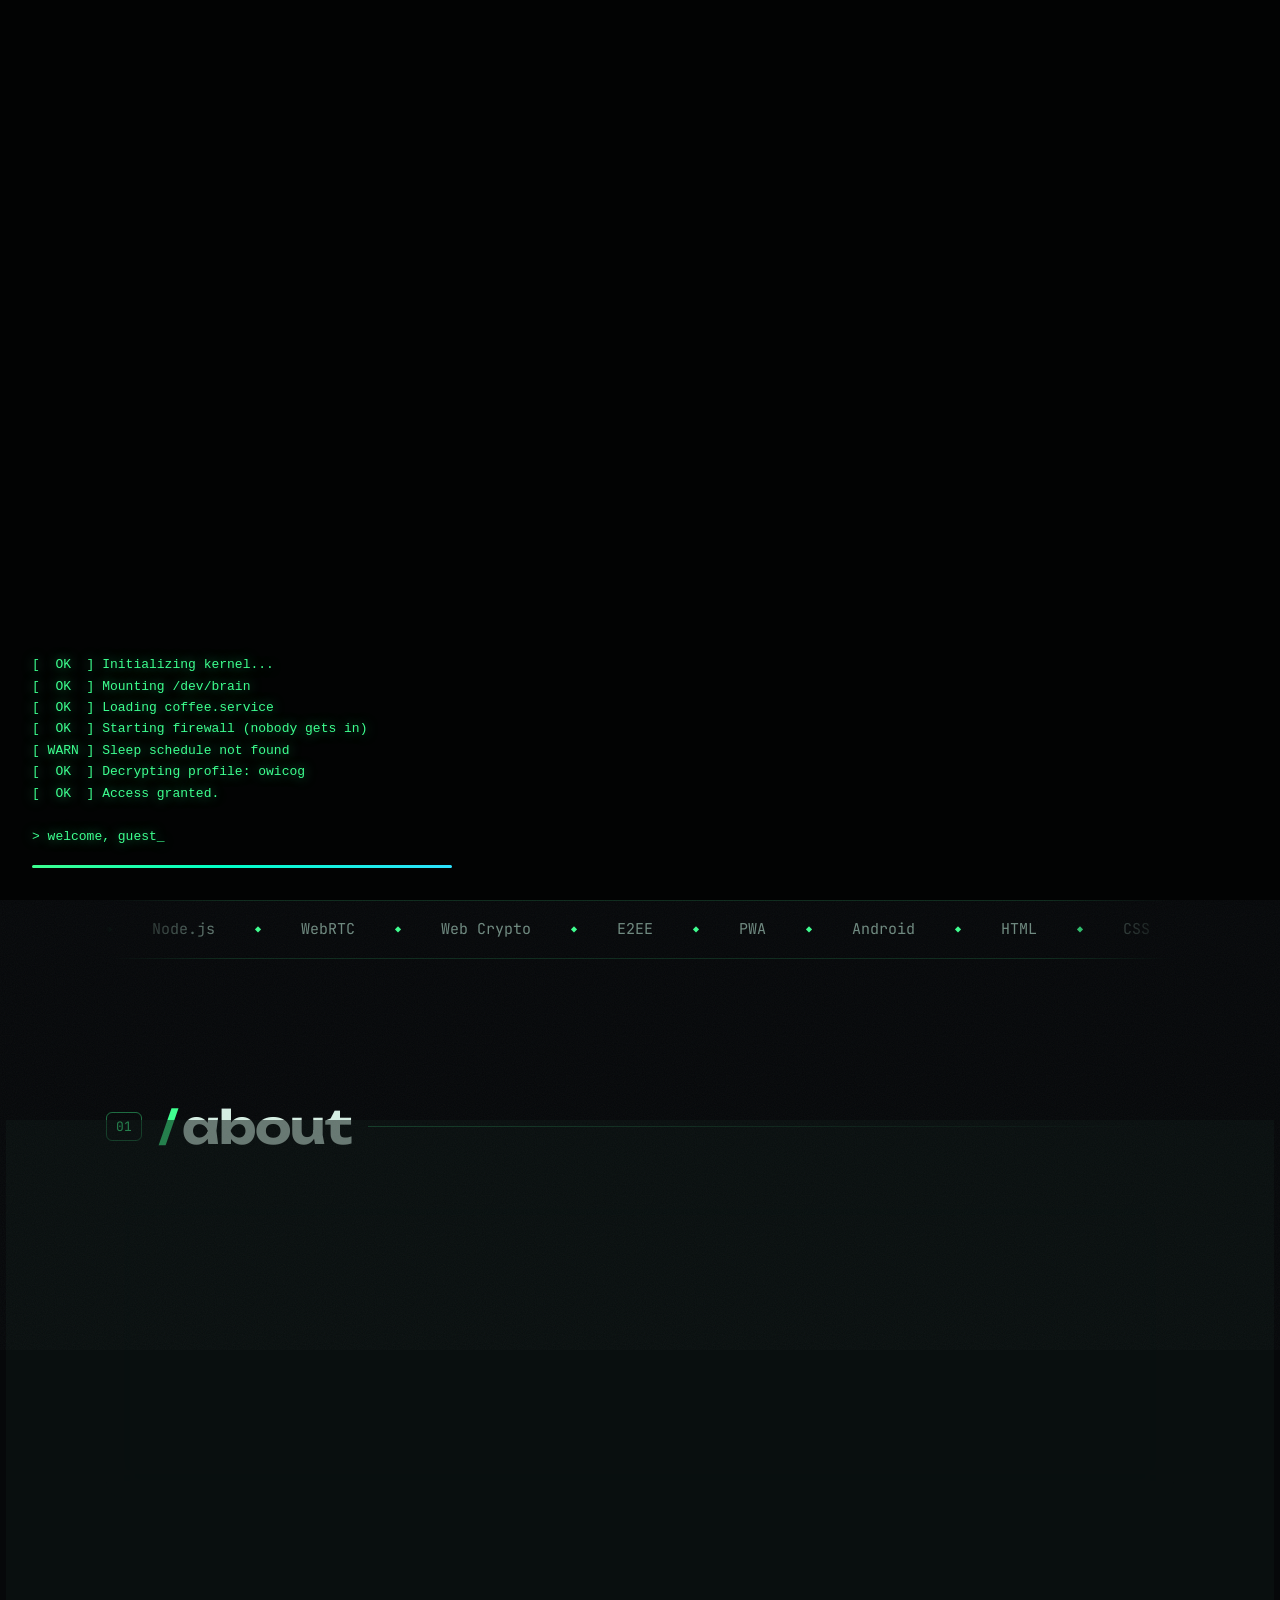
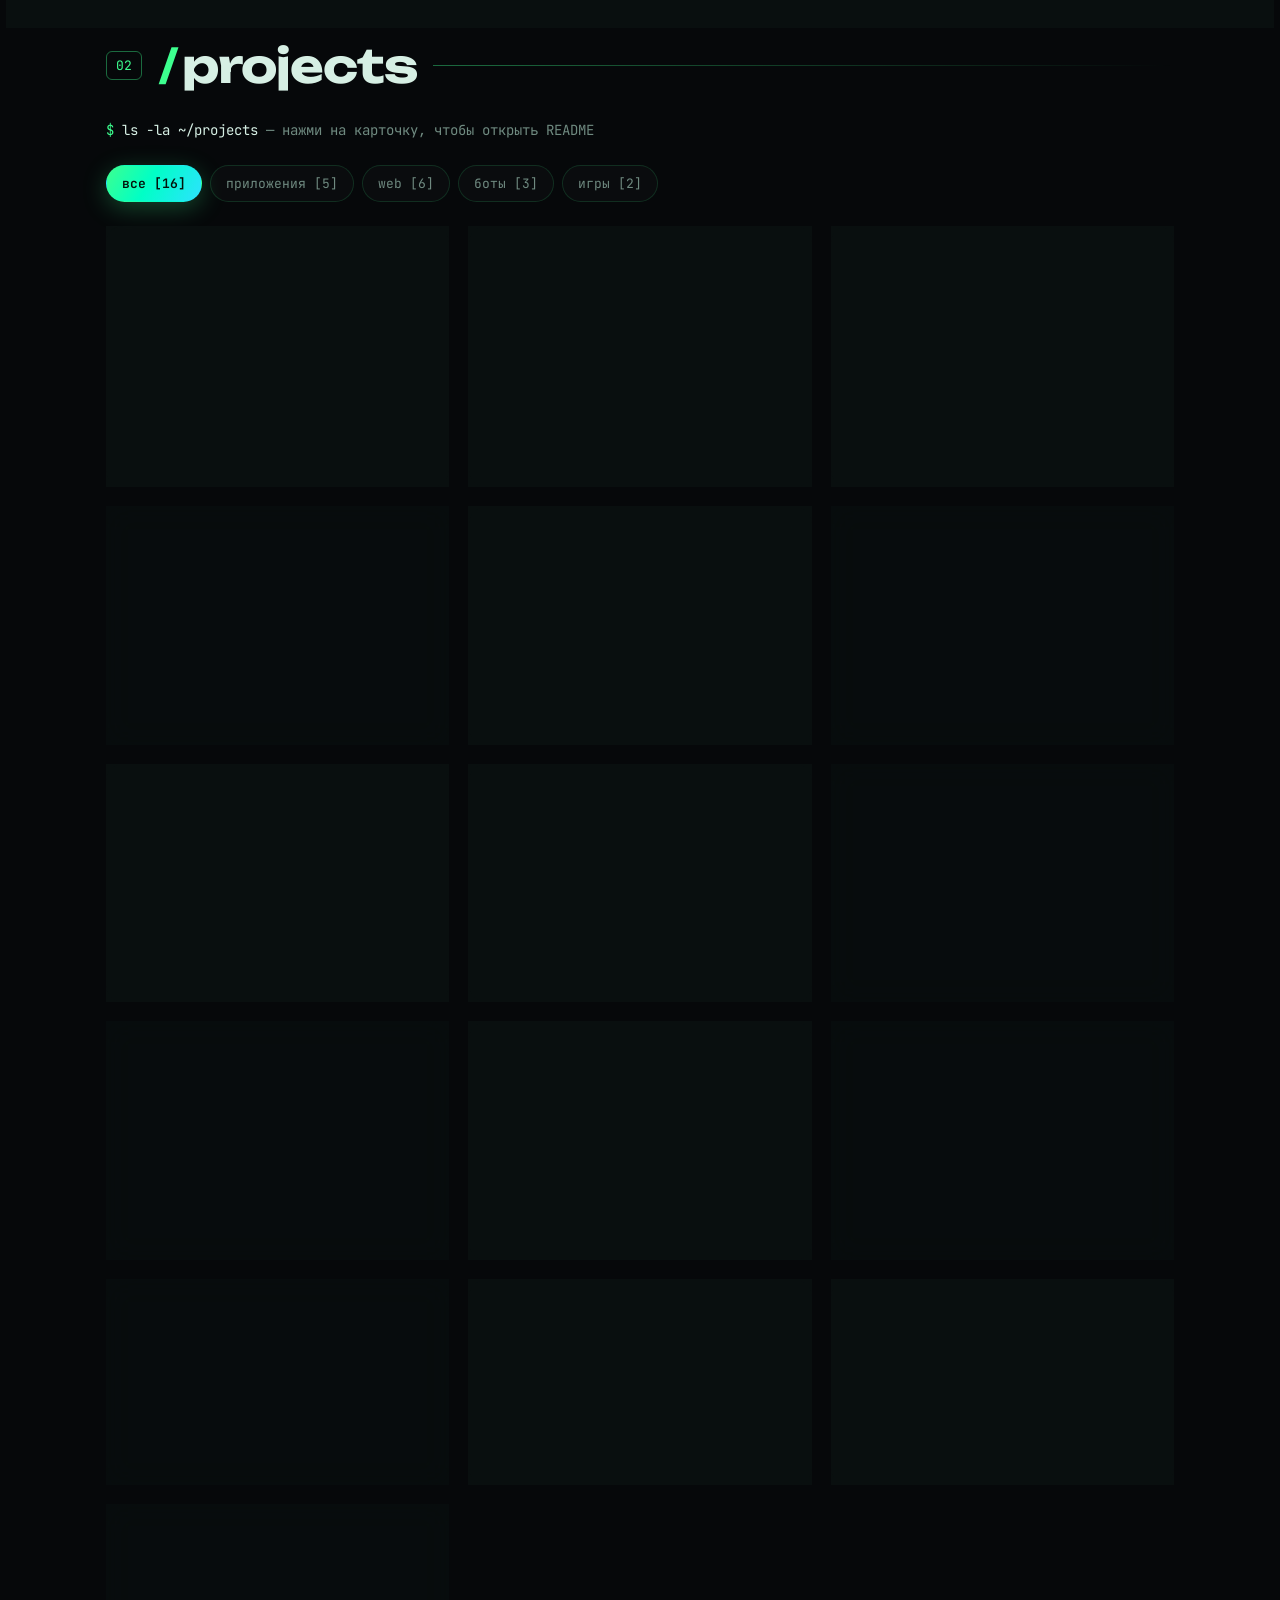
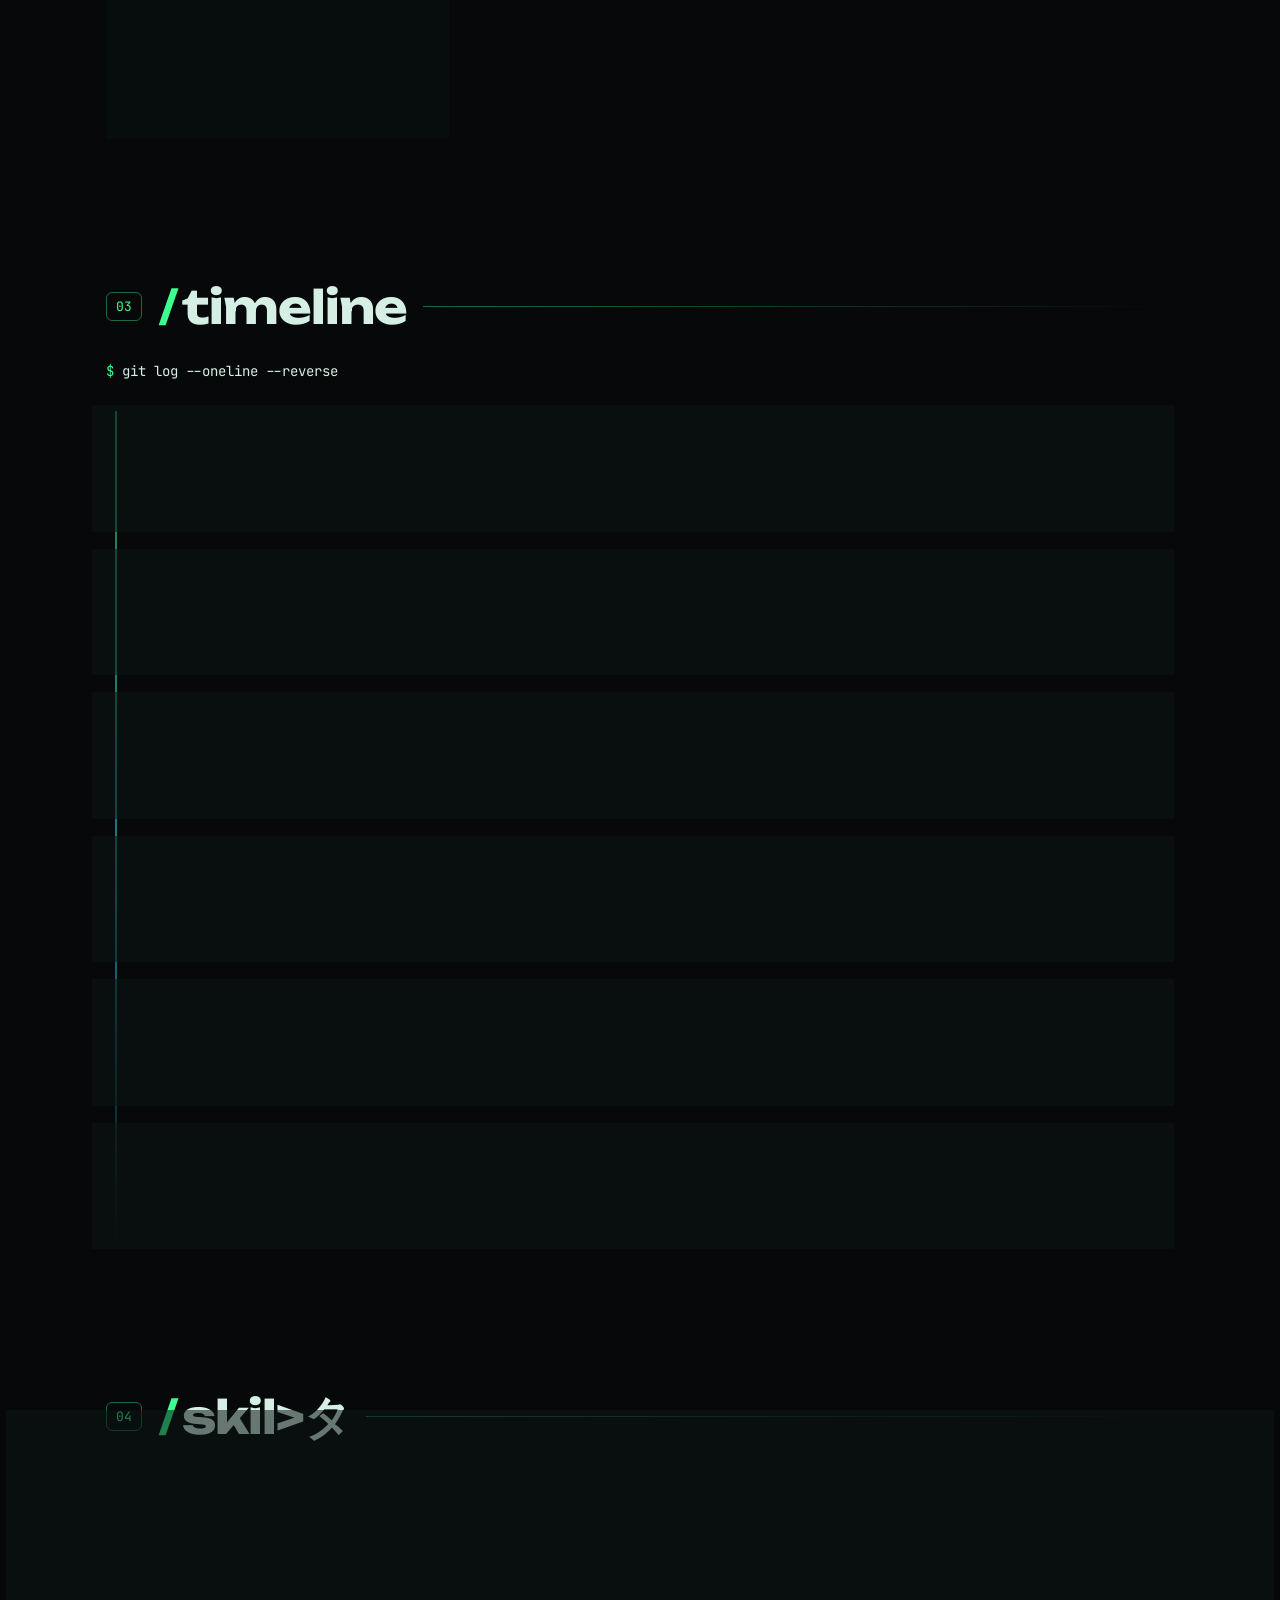
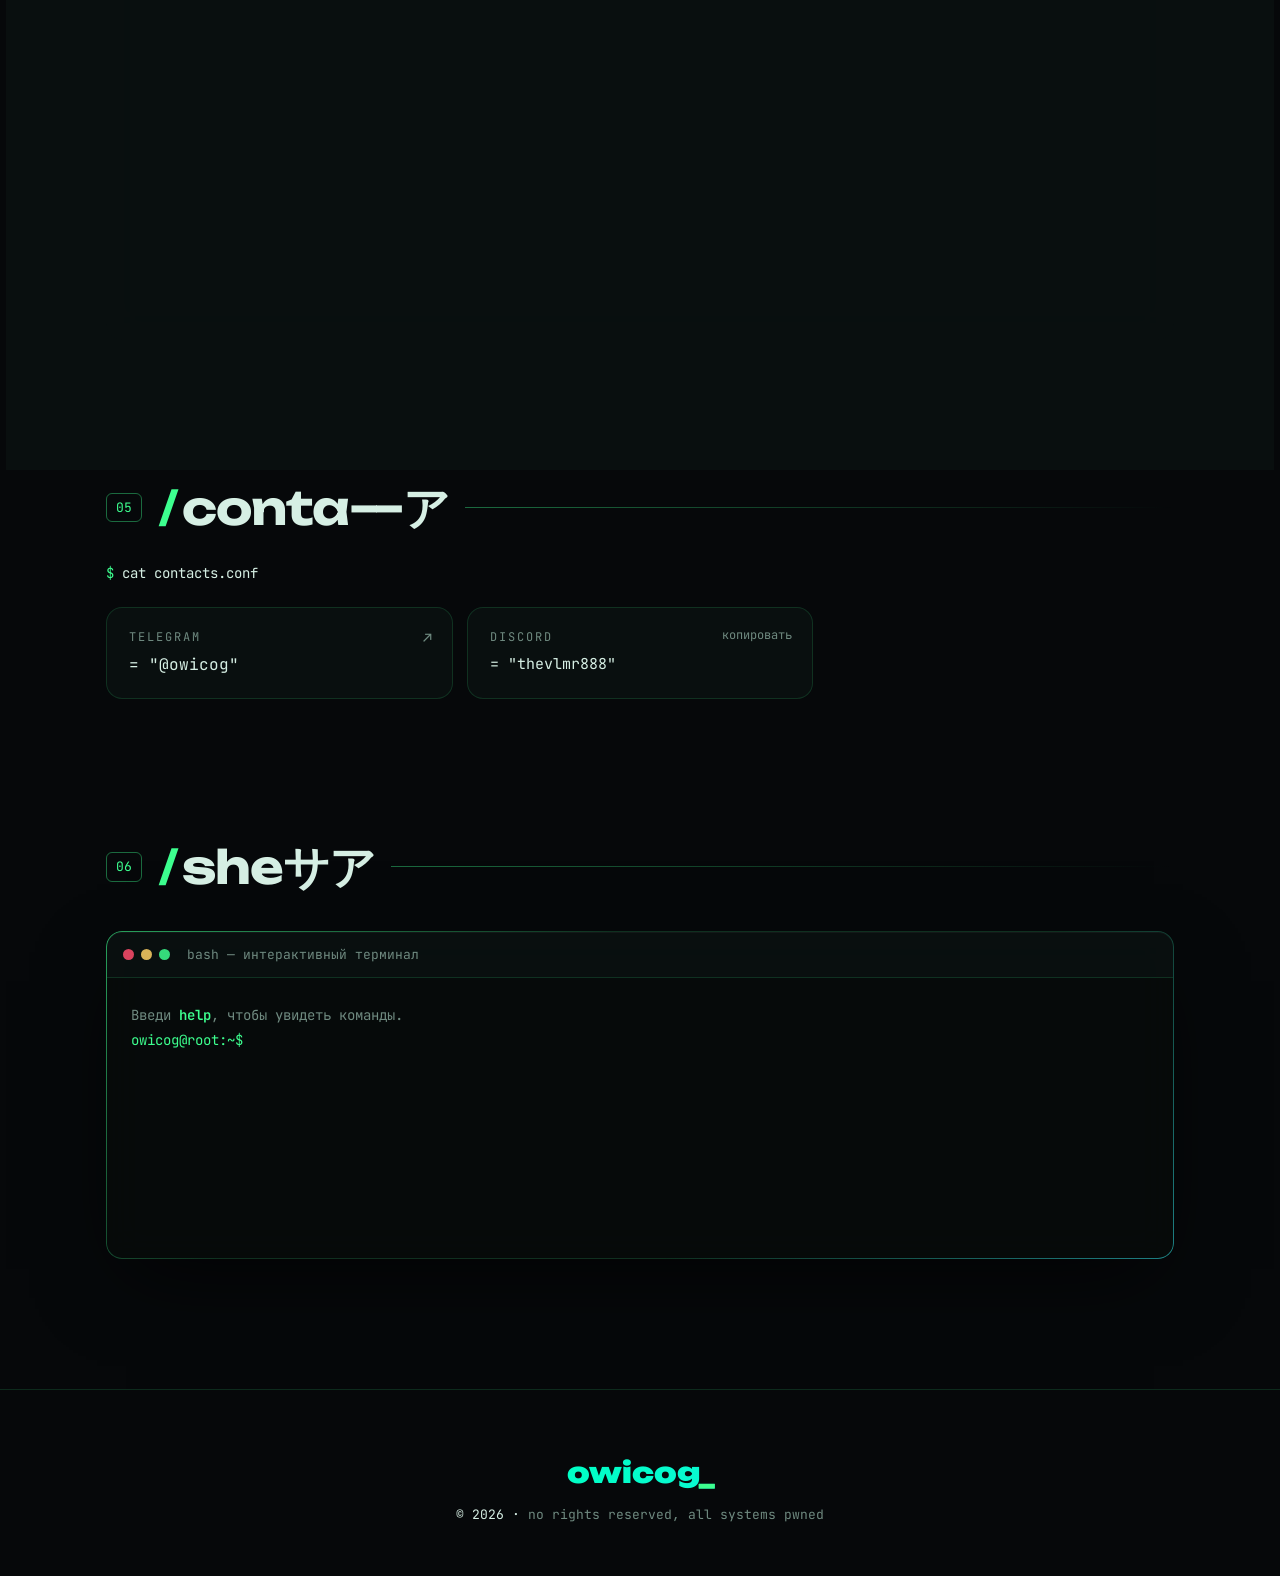
<file: index.html>
<!doctype html>
<html lang="ru">
<head>
  <meta charset="utf-8">
  <meta name="viewport" content="width=device-width, initial-scale=1">
  <!--og-->
  <title>owicog</title>
  <meta name="description" content="owicog — fullstack-разработчик: Telegram-боты, веб-сервисы, приложения и игры.">
  <meta property="og:type" content="website">
  <meta property="og:site_name" content="owicog">
  <meta property="og:title" content="owicog — dev">
  <meta property="og:description" content="owicog — fullstack-разработчик: Telegram-боты, веб-сервисы, приложения и игры.">
  <meta name="twitter:card" content="summary_large_image">
  <meta name="twitter:title" content="owicog — dev">
  <meta name="twitter:description" content="owicog — fullstack-разработчик: Telegram-боты, веб-сервисы, приложения и игры.">
  <meta property="og:url" content="https://calihandlyyt.github.io/">
  <meta property="og:image" content="https://calihandlyyt.github.io/og.png?v=1795070591708">
  <meta property="og:image:width" content="1200">
  <meta property="og:image:height" content="630">
  <meta name="twitter:image" content="https://calihandlyyt.github.io/og.png?v=1795070591708">
  <!--/og-->
  <meta name="theme-color" content="#06080a">
  <link rel="preconnect" href="https://fonts.googleapis.com">
  <link rel="preconnect" href="https://fonts.gstatic.com" crossorigin>
  <link href="https://fonts.googleapis.com/css2?family=JetBrains+Mono:wght@300;400;600;800&family=Unbounded:wght@500;700;900&display=swap" rel="stylesheet">
  <link rel="stylesheet" href="style.css">
</head>
<body>
  <canvas id="matrix"></canvas>
  <div class="bg-grid" aria-hidden="true"></div>
  <div class="bg-orbs" aria-hidden="true"><i></i><i></i><i></i></div>
  <div class="spotlight" aria-hidden="true"></div>
  <div class="noise" aria-hidden="true"></div>
  <div class="scanlines" aria-hidden="true"></div>
  <div id="progress" aria-hidden="true"></div>

  <!-- Экран загрузки -->
  <div id="boot">
    <pre id="boot-log"></pre>
    <div class="boot-bar"><span></span></div>
  </div>

  <header class="topbar">
    <a href="#top" class="logo"><span class="logo-mark">&gt;_</span> owicog<span class="blink">_</span></a>
    <nav>
      <a href="#about">about</a>
      <a href="#projects">projects</a>
      <a href="#timeline">timeline</a>
      <a href="#skills">skills</a>
      <a href="#contact">contact</a>
      <a href="#terminal" class="nav-cta">shell</a>
    </nav>
  </header>

  <main id="top">
    <!-- HERO -->
    <section class="hero">
      <div class="hero-left">
        <div class="pill" id="now-pill"><span class="dot"></span> <span id="now-text">online · открыт к проектам</span> <small id="now-ago"></small></div>
        <pre class="ascii" aria-hidden="true">
  ___  __      __ ___  ___  ___   ___
 / _ \ \ \    / /|_ _|/ __|/ _ \ / __|
| (_) | \ \/\/ /  | || (__| (_) | (_ |
 \___/   \_/\_/  |___|\___|\___/ \___|</pre>
        <h1 class="glitch" data-text="owicog"><span id="hero-name">owicog</span></h1>
        <p class="typed"><span class="c">~$</span> <span id="typed"></span><span class="cursor">█</span></p>
        <div class="hero-links">
          <a class="btn magnetic" href="#projects"><span>смотреть проекты</span> <b>→</b></a>
          <a class="btn ghost magnetic" href="#contact"><span>связаться</span></a>
        </div>
        <div class="stats">
          <div><b data-count="projects">0</b><span>проектов</span></div>
          <div><b data-count="tech">0</b><span>технологий</span></div>
          <div><b data-count="bots">0</b><span>ботов</span></div>
        </div>
      </div>

      <div class="hero-right">
        <div class="window glass float">
          <div class="window-bar"><i></i><i></i><i></i><span>~/profile.json</span></div>
          <pre class="window-body code" id="profile-code"></pre>
        </div>
      </div>

      <a href="#about" class="scroll-hint" aria-label="Листать вниз"><span></span></a>
    </section>

    <!-- MARQUEE -->
    <div class="marquee" aria-hidden="true"><div class="marquee-track" id="marquee"></div></div>

    <!-- ABOUT -->
    <section id="about">
      <div class="sec-head"><span class="num">01</span><h2 data-scramble>about</h2><span class="line"></span></div>
      <div class="window glass">
        <div class="window-bar"><i></i><i></i><i></i><span>~/about.txt</span></div>
        <div class="window-body">
          <p><span class="c">$</span> whoami</p>
          <p class="out">owicog</p>
          <p><span class="c">$</span> cat about.txt</p>
          <p class="out" id="about-text"></p>
          <ul class="facts">
            <li><span class="k">age</span> <span id="age">??</span></li>
            <li><span class="k">location</span> <span id="loc"></span></li>
            <li><span class="k">projects</span> <span id="pcount"></span></li>
            <li><span class="k">status</span> <span class="ok">● online</span></li>
            <li><span class="k">uptime</span> <span id="uptime">0s</span></li>
          </ul>
        </div>
      </div>
    </section>

    <!-- PROJECTS -->
    <section id="projects">
      <div class="sec-head"><span class="num">02</span><h2 data-scramble>projects</h2><span class="line"></span></div>
      <p class="sec-sub"><span class="c">$</span> ls -la ~/projects <span class="dim">— нажми на карточку, чтобы открыть README</span></p>
      <div id="filters" class="filters"></div>
      <div id="project-list" class="grid"></div>
    </section>

    <!-- TIMELINE -->
    <section id="timeline">
      <div class="sec-head"><span class="num">03</span><h2 data-scramble>timeline</h2><span class="line"></span></div>
      <p class="sec-sub"><span class="c">$</span> git log --oneline --reverse</p>
      <ol id="timeline-list" class="timeline"></ol>
    </section>

    <!-- SKILLS -->
    <section id="skills">
      <div class="sec-head"><span class="num">04</span><h2 data-scramble>skills</h2><span class="line"></span></div>
      <div class="window glass">
        <div class="window-bar"><i></i><i></i><i></i><span>~/skills --stats</span></div>
        <div class="window-body" id="skill-list"></div>
      </div>
    </section>

    <!-- CONTACT -->
    <section id="contact">
      <div class="sec-head"><span class="num">05</span><h2 data-scramble>contact</h2><span class="line"></span></div>
      <p class="sec-sub"><span class="c">$</span> cat contacts.conf</p>
      <div id="contact-list" class="contacts"></div>
    </section>

    <!-- TERMINAL -->
    <section id="terminal">
      <div class="sec-head"><span class="num">06</span><h2 data-scramble>shell</h2><span class="line"></span></div>
      <div class="window glass">
        <div class="window-bar"><i></i><i></i><i></i><span>bash — интерактивный терминал</span></div>
        <div class="window-body term" id="term">
          <div id="term-out"><p class="dim">Введи <b>help</b>, чтобы увидеть команды.</p></div>
          <form id="term-form" autocomplete="off">
            <label for="term-in" class="c">owicog@root:~$</label>
            <input id="term-in" spellcheck="false" autocapitalize="off">
          </form>
        </div>
      </div>
    </section>
  </main>

  <footer>
    <p class="foot-logo">owicog<span class="blink">_</span></p>
    <p>© <span id="year"></span> · <span class="dim">no rights reserved, all systems pwned</span></p>
  </footer>

  <!-- Модалка проекта -->
  <dialog id="modal">
    <div class="window-bar"><i></i><i></i><i></i><span id="modal-title"></span>
      <button id="modal-close" aria-label="Закрыть">✕</button></div>
    <div class="window-body" id="modal-body"></div>
  </dialog>

  <script src="data.js"></script>
  <script src="projects.js"></script>
  <script src="script.js"></script>
  <script src="effects.js"></script>
</body>
</html>
</file>
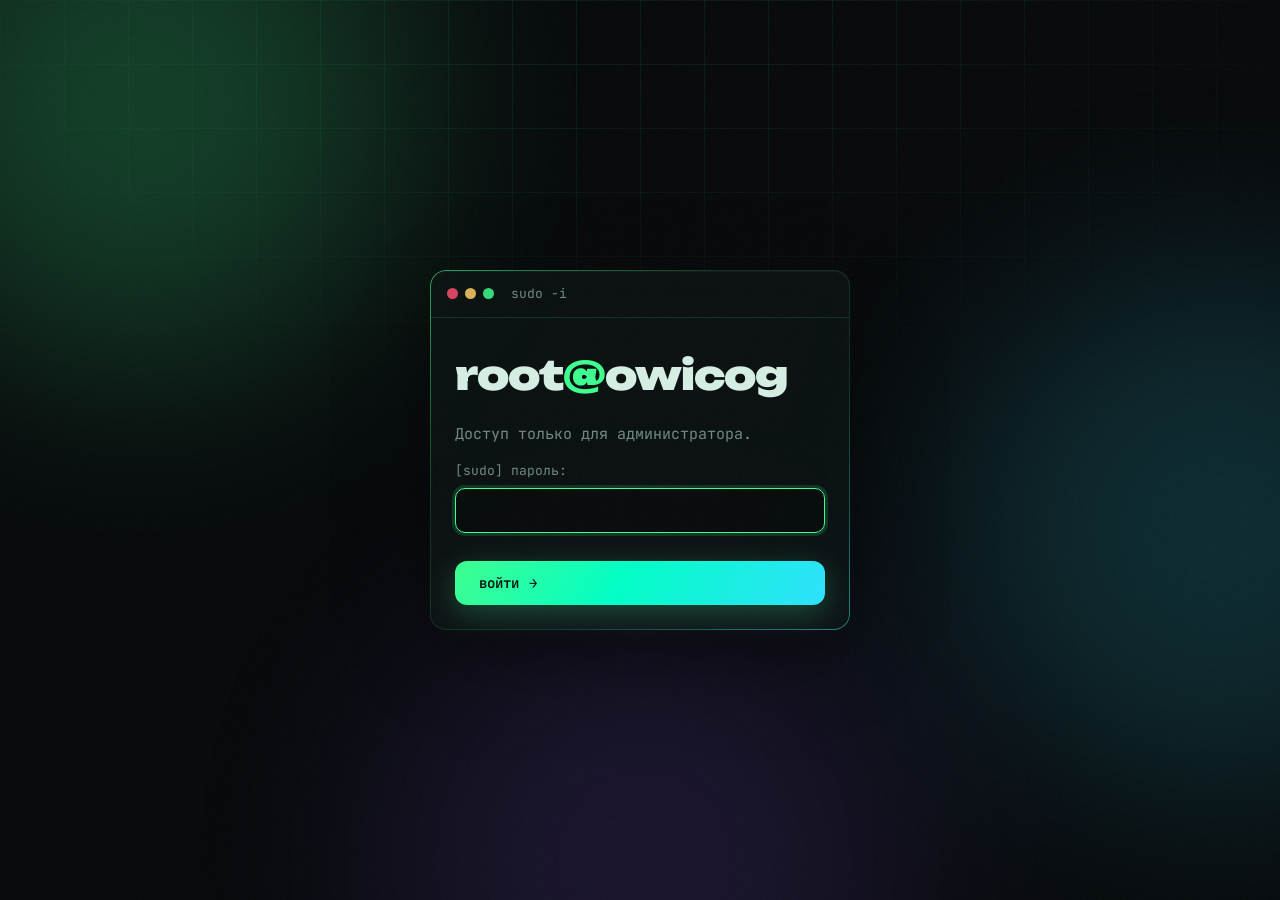
<file: admin.html>
<!doctype html>
<html lang="ru">
<head>
  <meta charset="utf-8">
  <meta name="viewport" content="width=device-width, initial-scale=1">
  <meta name="robots" content="noindex">
  <title>owicog admin</title>
  <link rel="preconnect" href="https://fonts.googleapis.com">
  <link rel="preconnect" href="https://fonts.gstatic.com" crossorigin>
  <link href="https://fonts.googleapis.com/css2?family=JetBrains+Mono:wght@300;400;600;800&family=Unbounded:wght@500;700;900&display=swap" rel="stylesheet">
  <link rel="stylesheet" href="style.css">
  <link rel="stylesheet" href="admin.css">
</head>
<body class="admin">
  <div class="bg-grid" aria-hidden="true"></div>
  <div class="bg-orbs" aria-hidden="true"><i></i><i></i><i></i></div>
  <div class="noise" aria-hidden="true"></div>

  <!-- ЛОГИН -->
  <section id="login-view" class="login">
    <form id="login-form" class="window glass">
      <div class="window-bar"><i></i><i></i><i></i><span>sudo -i</span></div>
      <div class="window-body">
        <h1 class="adm-title">root<span class="c">@</span>owicog</h1>
        <p class="dim">Доступ только для администратора.</p>
        <label class="fld">
          <span>[sudo] пароль:</span>
          <input id="pw" type="password" autocomplete="current-password" required autofocus>
        </label>
        <p id="login-err" class="err" role="alert"></p>
        <button class="btn" type="submit"><span>войти</span> <b>→</b></button>
      </div>
    </form>
  </section>

  <!-- ПАНЕЛЬ -->
  <section id="panel-view" class="panel" hidden>
    <header class="adm-top">
      <div>
        <h1 class="adm-title">/admin<span class="blink">_</span></h1>
        <p class="dim" id="summary"></p>
      </div>
      <div class="adm-actions">
        <a class="btn ghost" href="index.html" target="_blank">сайт ↗</a>
        <button class="btn ghost" id="logout" type="button">выйти</button>
        <button class="btn" id="publish" type="button" title="git commit + push → GitHub Pages"><span>🚀 опубликовать</span></button>
      </div>
    </header>

    <nav class="tabs" id="tabs" role="tablist">
      <button type="button" data-tab="projects" class="on">проекты</button>
      <button type="button" data-tab="profile">профиль</button>
      <button type="button" data-tab="skills">навыки</button>
      <button type="button" data-tab="contacts">контакты</button>
      <button type="button" data-tab="timeline">таймлайн</button>
      <button type="button" data-tab="preview">превью ссылки</button>
    </nav>

    <!-- ПРОЕКТЫ -->
    <div class="tab" data-pane="projects">
      <div class="adm-bar">
        <button class="btn" id="add" type="button"><span>+ проект</span></button>
        <input id="search" type="search" placeholder="поиск по названию, тегам…" aria-label="Поиск">
        <div class="filters" id="status-filter"></div>
      </div>
      <div id="list" class="adm-list"></div>
    </div>

    <!-- ПРОФИЛЬ -->
    <div class="tab" data-pane="profile" hidden>
      <div class="window glass now-box">
        <div class="window-body">
          <label class="fld"><span>⚡ чем занят сейчас (видно в шапке сайта, пусто — «online · открыт к проектам»)</span>
            <input data-k="now.text" maxlength="140" placeholder="пилю Vesper"></label>
          <p class="dim small" id="now-updated"></p>
        </div>
      </div>
      <div class="window glass">
        <div class="window-body ed-grid">
          <label class="fld"><span>ник</span><input data-k="nick" maxlength="30"></label>
          <label class="fld"><span>город / страна</span><input data-k="location" maxlength="60"></label>
          <label class="fld"><span>дата рождения (возраст посчитается сам)</span><input data-k="birthDate" type="date"></label>
          <label class="fld"><span>или просто возраст</span><input data-k="age" type="number" min="1" max="119" placeholder="не показывать"></label>
          <label class="fld wide"><span>о себе</span><textarea data-k="about" rows="5" maxlength="3000"></textarea></label>
          <label class="fld wide"><span>фразы под ником (каждая с новой строки)</span><textarea data-k="taglines" rows="5"></textarea></label>
        </div>
      </div>
    </div>

    <!-- НАВЫКИ / КОНТАКТЫ / ТАЙМЛАЙН -->
    <div class="tab" data-pane="skills" hidden>
      <div class="rep" id="rep-skills"></div>
      <button class="btn ghost" type="button" data-add="skills">+ навык</button>
    </div>
    <div class="tab" data-pane="contacts" hidden>
      <p class="dim small hint">Без ссылки контакт копируется по клику (удобно для Discord). Ссылку можно писать без https://.</p>
      <div class="rep" id="rep-contacts"></div>
      <button class="btn ghost" type="button" data-add="contacts">+ контакт</button>
    </div>
    <div class="tab" data-pane="timeline" hidden>
      <p class="dim small hint">Идут сверху вниз; последняя запись на сайте мигает как «текущая».</p>
      <div class="rep" id="rep-timeline"></div>
      <button class="btn ghost" type="button" data-add="timeline">+ запись</button>
    </div>

    <!-- ПРЕВЬЮ -->
    <div class="tab" data-pane="preview" hidden>
      <div class="window glass">
        <div class="window-body ed-grid">
          <label class="fld wide"><span>адрес сайта (нужен для картинки в превью)</span>
            <input data-k="siteUrl" placeholder="https://owicog.duckdns.org"></label>
          <label class="fld wide"><span>описание в превью</span><textarea data-k="description" rows="2" maxlength="300"></textarea></label>
          <p class="err wide small" id="url-warn"></p>
        </div>
      </div>
      <h3 class="pv-h">так ссылка будет выглядеть в Telegram / Discord</h3>
      <div class="link-card">
        <b id="pv-site"></b>
        <strong id="pv-title"></strong>
        <p id="pv-desc"></p>
        <canvas id="og-canvas" width="1200" height="630"></canvas>
      </div>
      <div class="ed-actions left">
        <button class="btn" type="button" id="og-save"><span>сохранить картинку превью</span></button>
        <a class="btn ghost" href="og.png" target="_blank" id="og-open">текущая og.png ↗</a>
      </div>
    </div>

    <!-- панель сохранения настроек -->
    <div class="savebar" id="savebar" hidden>
      <span id="dirty">нет изменений</span>
      <button class="btn ghost" type="button" id="site-reset">отменить</button>
      <button class="btn" type="button" id="site-save"><span>сохранить</span></button>
    </div>
  </section>

  <!-- РЕДАКТОР -->
  <dialog id="editor">
    <form id="edit-form" method="dialog">
      <div class="window-bar"><i></i><i></i><i></i><span id="edit-title">новый проект</span>
        <button type="button" id="edit-close" class="x" aria-label="Закрыть">✕</button></div>
      <div class="window-body ed-grid">
        <label class="fld wide"><span>название *</span><input name="name" required maxlength="80"></label>
        <label class="fld"><span>категория</span>
          <select name="category">
            <option value="web">web</option><option value="bot">бот</option>
            <option value="app">приложение</option><option value="game">игра</option>
          </select></label>
        <label class="fld"><span>статус</span>
          <select name="status">
            <option value="active">● активен</option>
            <option value="wip">◐ в разработке</option>
            <option value="abandoned">✕ заброшен</option>
            <option value="done">✓ завершён</option>
          </select></label>
        <label class="fld"><span>год</span><input name="year" type="number" min="2000" max="2100"></label>
        <label class="fld"><span>теги (через запятую)</span><input name="tags" placeholder="Node.js, SQLite"></label>
        <label class="fld wide"><span>коротко (на карточке)</span><input name="short" maxlength="300"></label>
        <label class="fld wide"><span>подробное описание</span><textarea name="description" rows="5" maxlength="4000"></textarea></label>
        <label class="fld"><span>github</span><input name="github" type="text" inputmode="url" placeholder="github.com/…"></label>
        <label class="fld"><span>telegram</span><input name="telegram" type="text" inputmode="url" placeholder="@username или t.me/…"></label>
        <label class="fld wide"><span>сайт</span><input name="demo" type="text" inputmode="url" placeholder="site.com"></label>
        <p id="edit-err" class="err wide" role="alert"></p>
        <div class="wide ed-actions">
          <button class="btn ghost" type="button" id="edit-cancel">отмена</button>
          <button class="btn" type="submit" id="edit-save"><span>сохранить</span></button>
        </div>
      </div>
    </form>
  </dialog>

  <!-- ПОДТВЕРЖДЕНИЕ -->
  <dialog id="confirm">
    <div class="window-bar"><i></i><i></i><i></i><span>rm -rf</span></div>
    <div class="window-body">
      <p id="confirm-text"></p>
      <div class="ed-actions">
        <button class="btn ghost" type="button" id="confirm-no">отмена</button>
        <button class="btn danger" type="button" id="confirm-yes">удалить</button>
      </div>
    </div>
  </dialog>

  <div id="toast" role="status"></div>

  <script src="admin.js"></script>
  <script src="admin-site.js"></script>
</body>
</html>
</file>
<file: style.css>
:root {
  --bg: #06080a;
  --bg-2: #0b1012;
  --glass: rgba(14, 22, 20, 0.55);
  --glass-strong: rgba(12, 18, 17, 0.85);
  --green: #3dff8f;
  --green-2: #00ffc6;
  --cyan: #2de2ff;
  --violet: #8b5cff;
  --red: #ff4d6d;
  --yellow: #ffd166;
  --text: #d6efe4;
  --muted: #6f8a80;
  --line: rgba(61, 255, 143, 0.14);
  --line-strong: rgba(61, 255, 143, 0.4);
  --grad: linear-gradient(120deg, var(--green) 0%, var(--green-2) 45%, var(--cyan) 100%);
  --glow: 0 0 12px rgba(61, 255, 143, 0.55);
  --radius: 16px;
  --mono: "JetBrains Mono", ui-monospace, Consolas, monospace;
  --display: "Unbounded", "JetBrains Mono", sans-serif;
  --ease: cubic-bezier(.16, 1, .3, 1);
}

* { box-sizing: border-box; margin: 0; padding: 0; }
html { scroll-behavior: smooth; }
body {
  background: var(--bg);
  color: var(--text);
  font-family: var(--mono);
  font-size: 15px;
  line-height: 1.65;
  overflow-x: hidden;
  -webkit-font-smoothing: antialiased;
}
::selection { background: var(--green); color: #000; }
::-webkit-scrollbar { width: 8px; }
::-webkit-scrollbar-track { background: var(--bg); }
::-webkit-scrollbar-thumb { background: linear-gradient(var(--green), var(--cyan)); border-radius: 8px; }
a { color: var(--cyan); text-decoration: none; transition: color .2s, text-shadow .2s; }
a:hover { text-shadow: 0 0 8px var(--cyan); }
b { color: var(--green); font-weight: 600; }
.c { color: var(--green); }
.dim { color: var(--muted); }
.ok { color: var(--green); text-shadow: var(--glow); }
.err { color: var(--red); }
.blink { animation: blink 1s steps(1) infinite; color: var(--green); }
@keyframes blink { 50% { opacity: 0; } }

/* ============ background layers ============ */
#matrix { position: fixed; inset: 0; z-index: -5; opacity: .16; }
.bg-grid {
  position: fixed; inset: 0; z-index: -4; pointer-events: none;
  background-image:
    linear-gradient(var(--line) 1px, transparent 1px),
    linear-gradient(90deg, var(--line) 1px, transparent 1px);
  background-size: 64px 64px;
  mask-image: radial-gradient(ellipse 80% 60% at 50% 0%, #000 20%, transparent 75%);
  -webkit-mask-image: radial-gradient(ellipse 80% 60% at 50% 0%, #000 20%, transparent 75%);
  opacity: .5;
}
.bg-orbs { position: fixed; inset: 0; z-index: -3; pointer-events: none; overflow: hidden; }
.bg-orbs i {
  position: absolute; width: 520px; height: 520px; border-radius: 50%;
  filter: blur(110px); opacity: .22; animation: orb 22s var(--ease) infinite alternate;
}
.bg-orbs i:nth-child(1) { background: var(--green); top: -160px; left: -120px; }
.bg-orbs i:nth-child(2) { background: var(--cyan); top: 30%; right: -200px; animation-duration: 28s; opacity: .16; }
.bg-orbs i:nth-child(3) { background: var(--violet); bottom: -220px; left: 30%; animation-duration: 34s; opacity: .14; }
@keyframes orb {
  0% { transform: translate(0, 0) scale(1); }
  50% { transform: translate(80px, 60px) scale(1.15); }
  100% { transform: translate(-60px, 120px) scale(.9); }
}
.spotlight {
  position: fixed; inset: 0; z-index: -2; pointer-events: none;
  background: radial-gradient(600px circle at var(--sx, 50%) var(--sy, 30%), rgba(61, 255, 143, .07), transparent 60%);
}
.noise {
  position: fixed; inset: -50%; z-index: 99; pointer-events: none; opacity: .045;
  background-image: url("data:image/svg+xml,%3Csvg xmlns='http://www.w3.org/2000/svg' width='160' height='160'%3E%3Cfilter id='n'%3E%3CfeTurbulence type='fractalNoise' baseFrequency='.9' numOctaves='3' stitchTiles='stitch'/%3E%3C/filter%3E%3Crect width='100%25' height='100%25' filter='url(%23n)'/%3E%3C/svg%3E");
  animation: grain 1s steps(4) infinite;
}
@keyframes grain {
  0% { transform: translate(0, 0); } 25% { transform: translate(-3%, 2%); }
  50% { transform: translate(2%, -3%); } 75% { transform: translate(-2%, -1%); }
}
.scanlines {
  position: fixed; inset: 0; z-index: 100; pointer-events: none;
  background: repeating-linear-gradient(to bottom, transparent 0 2px, rgba(0, 0, 0, .12) 2px 3px);
}
#progress {
  position: fixed; top: 0; left: 0; height: 2px; width: 100%; z-index: 120;
  background: var(--grad); box-shadow: 0 0 10px var(--green);
  transform-origin: 0 50%; transform: scaleX(var(--p, 0));
}

/* ============ boot ============ */
#boot {
  position: fixed; inset: 0; z-index: 200; background: #020303;
  padding: 32px; display: flex; flex-direction: column; justify-content: flex-end;
  transition: opacity .7s var(--ease), filter .7s var(--ease);
}
#boot pre { color: var(--green); font-size: 13px; white-space: pre-wrap; text-shadow: var(--glow); }
.boot-bar { margin-top: 18px; height: 3px; background: rgba(61, 255, 143, .1); border-radius: 3px; overflow: hidden; max-width: 420px; }
.boot-bar span { display: block; height: 100%; width: 0; background: var(--grad); animation: bootbar 1.7s var(--ease) forwards; }
@keyframes bootbar { to { width: 100%; } }
#boot.hide { opacity: 0; filter: blur(8px); pointer-events: none; }

/* ============ topbar ============ */
.topbar {
  position: fixed; top: 14px; left: 50%; transform: translateX(-50%); z-index: 50;
  width: min(1100px, calc(100% - 24px));
  display: flex; flex-wrap: wrap; gap: 8px 20px; justify-content: space-between; align-items: center;
  padding: 10px 14px 10px 20px;
  background: rgba(8, 12, 12, .55);
  backdrop-filter: blur(16px) saturate(140%); -webkit-backdrop-filter: blur(16px) saturate(140%);
  border: 1px solid var(--line); border-radius: 999px;
  box-shadow: 0 10px 40px rgba(0, 0, 0, .4);
  transition: background .3s, border-color .3s;
}
.topbar.scrolled { background: rgba(6, 9, 9, .82); border-color: var(--line-strong); }
.logo { color: var(--text); font-weight: 800; letter-spacing: .5px; }
.logo:hover { text-shadow: none; }
.logo-mark {
  display: inline-grid; place-items: center; width: 30px; height: 30px; margin-right: 6px;
  border-radius: 8px; background: var(--grad); color: #04110a; font-size: 13px; font-weight: 800;
}
.topbar nav { display: flex; flex-wrap: wrap; gap: 2px; }
.topbar nav a {
  color: var(--muted); padding: 6px 12px; border-radius: 999px; font-size: 14px;
  position: relative; transition: color .2s, background .2s;
}
.topbar nav a::before { content: "./"; opacity: .5; }
.topbar nav a:hover, .topbar nav a.active { color: var(--green); text-shadow: none; background: rgba(61, 255, 143, .08); }
.topbar nav a.nav-cta { color: #04110a; background: var(--grad); font-weight: 600; }
.topbar nav a.nav-cta::before { opacity: .6; }
.topbar nav a.nav-cta:hover { box-shadow: 0 0 18px rgba(61, 255, 143, .5); color: #04110a; }

main { max-width: 1100px; margin: 0 auto; padding: 0 16px; }
section { margin: 130px 0; scroll-margin-top: 100px; }

/* ============ hero ============ */
.hero {
  min-height: 100vh; margin: 0; padding: 120px 0 80px; position: relative;
  display: grid; grid-template-columns: 1.15fr .85fr; gap: 48px; align-items: center;
}
.pill {
  display: inline-flex; align-items: center; gap: 10px; padding: 6px 14px; margin-bottom: 22px;
  border: 1px solid var(--line-strong); border-radius: 999px; font-size: 13px; color: var(--text);
  background: rgba(61, 255, 143, .06);
}
.dot { width: 8px; height: 8px; border-radius: 50%; background: var(--green); box-shadow: 0 0 0 0 rgba(61, 255, 143, .7); animation: ping 1.8s infinite; }
@keyframes ping { 70% { box-shadow: 0 0 0 10px rgba(61, 255, 143, 0); } 100% { box-shadow: 0 0 0 0 rgba(61, 255, 143, 0); } }
.ascii {
  font-size: clamp(6px, 1.3vw, 12px); line-height: 1.15; margin-bottom: 8px;
  background: var(--grad); -webkit-background-clip: text; background-clip: text; color: transparent; opacity: .55;
}
.glitch {
  position: relative; display: inline-block;
  font-family: var(--display); font-weight: 900;
  font-size: clamp(56px, 11vw, 132px); line-height: 1; letter-spacing: -3px;
  background: var(--grad); background-size: 200% 100%;
  -webkit-background-clip: text; background-clip: text; color: transparent;
  filter: drop-shadow(0 0 28px rgba(61, 255, 143, .35));
  animation: shimmer 6s linear infinite;
}
@keyframes shimmer { to { background-position: -200% 0; } }
.glitch::before, .glitch::after {
  content: attr(data-text); position: absolute; inset: 0; overflow: hidden;
  background: none; -webkit-text-fill-color: currentColor; pointer-events: none; mix-blend-mode: screen;
}
.glitch::before { color: var(--red); transform: translateX(3px); animation: glitch 3.2s infinite linear alternate-reverse; }
.glitch::after { color: var(--cyan); transform: translateX(-3px); animation: glitch 2.7s infinite linear alternate; }
@keyframes glitch {
  0% { clip-path: inset(80% 0 0 0); }
  6% { clip-path: inset(10% 0 70% 0); }
  12% { clip-path: inset(50% 0 30% 0); }
  18%, 100% { clip-path: inset(100% 0 0 0); }
}
.typed { font-size: clamp(14px, 2vw, 18px); margin: 22px 0 34px; min-height: 1.65em; color: var(--text); }
.cursor { color: var(--green); animation: blink 1s steps(1) infinite; }

.hero-links { display: flex; flex-wrap: wrap; gap: 14px; }
.btn {
  position: relative; display: inline-flex; align-items: center; gap: 10px;
  padding: 13px 24px; border-radius: 12px; font-weight: 600; font-size: 14px;
  color: #04110a; background: var(--grad); overflow: hidden; isolation: isolate;
  transition: box-shadow .3s, transform .3s var(--ease);
  box-shadow: 0 8px 30px rgba(61, 255, 143, .25);
}
.btn b { color: inherit; transition: transform .3s var(--ease); }
.btn:hover { text-shadow: none; box-shadow: 0 10px 44px rgba(61, 255, 143, .45); }
.btn:hover b { transform: translateX(4px); }
.btn::after {
  content: ""; position: absolute; inset: 0; z-index: -1;
  background: linear-gradient(110deg, transparent 30%, rgba(255, 255, 255, .45) 50%, transparent 70%);
  transform: translateX(-120%); transition: transform .7s var(--ease);
}
.btn:hover::after { transform: translateX(120%); }
.btn.ghost {
  background: rgba(61, 255, 143, .04); color: var(--green);
  border: 1px solid var(--line-strong); box-shadow: none;
}
.btn.ghost:hover { background: rgba(61, 255, 143, .1); box-shadow: 0 0 24px rgba(61, 255, 143, .2); }

.stats { display: flex; gap: 36px; margin-top: 46px; flex-wrap: wrap; }
.stats div { display: flex; flex-direction: column; }
.stats b {
  font-family: var(--display); font-size: 34px; line-height: 1.1; font-weight: 700;
  background: var(--grad); -webkit-background-clip: text; background-clip: text; color: transparent;
}
.stats span { color: var(--muted); font-size: 13px; }

.hero-right { perspective: 1000px; }
.float { animation: float 7s ease-in-out infinite; }
@keyframes float { 50% { transform: translateY(-14px) rotateX(2deg) rotateY(-3deg); } }
.code { font-size: 13.5px; line-height: 1.75; min-height: 300px; white-space: pre-wrap; }
.code .key { color: var(--cyan); }
.code .str { color: var(--green); }
.code .num { color: var(--yellow); }
.code .pun { color: var(--muted); }

.scroll-hint {
  position: absolute; left: 50%; bottom: 26px; transform: translateX(-50%);
  width: 24px; height: 38px; border: 1.5px solid var(--line-strong); border-radius: 14px;
}
.scroll-hint span {
  position: absolute; left: 50%; top: 7px; width: 3px; height: 8px; margin-left: -1.5px;
  border-radius: 2px; background: var(--green); animation: wheel 1.8s var(--ease) infinite;
}
@keyframes wheel { 0% { opacity: 0; transform: translateY(0); } 30% { opacity: 1; } 100% { opacity: 0; transform: translateY(14px); } }

/* ============ marquee ============ */
.marquee {
  overflow: hidden; border-block: 1px solid var(--line); padding: 16px 0;
  mask-image: linear-gradient(90deg, transparent, #000 12%, #000 88%, transparent);
  -webkit-mask-image: linear-gradient(90deg, transparent, #000 12%, #000 88%, transparent);
}
.marquee-track { display: flex; gap: 40px; width: max-content; animation: marquee 40s linear infinite; }
.marquee:hover .marquee-track { animation-play-state: paused; }
.marquee-track span { color: var(--muted); font-size: 15px; white-space: nowrap; transition: color .2s; }
.marquee-track span::before { content: "◆"; color: var(--green); margin-right: 40px; font-size: 10px; vertical-align: middle; }
.marquee-track span:hover { color: var(--green); }
@keyframes marquee { to { transform: translateX(-50%); } }

/* ============ section heads ============ */
.sec-head { display: flex; align-items: center; gap: 16px; margin-bottom: 26px; }
.sec-head .num {
  font-size: 13px; color: var(--green); padding: 3px 9px; border: 1px solid var(--line-strong); border-radius: 6px;
}
.sec-head h2 {
  font-family: var(--display); font-weight: 700; font-size: clamp(28px, 5vw, 46px);
  letter-spacing: -1px; text-transform: lowercase; color: var(--text);
}
.sec-head h2::before { content: "/"; color: var(--green); margin-right: 4px; }
.sec-head .line {
  flex: 1; height: 1px; background: linear-gradient(90deg, var(--line-strong), transparent);
  transform-origin: 0 50%; transform: scaleX(0); transition: transform 1.2s var(--ease) .2s;
}
.sec-head.in .line { transform: scaleX(1); }
.sec-sub { margin: -10px 0 22px; font-size: 14px; }

/* ============ glass windows ============ */
.window, dialog {
  position: relative; border-radius: var(--radius);
  background: var(--glass);
  backdrop-filter: blur(18px) saturate(130%); -webkit-backdrop-filter: blur(18px) saturate(130%);
  border: 1px solid var(--line);
  box-shadow: 0 30px 80px -20px rgba(0, 0, 0, .7), inset 0 1px 0 rgba(255, 255, 255, .04);
}
.window::before, .card::before {
  content: ""; position: absolute; inset: -1px; border-radius: inherit; padding: 1px; pointer-events: none;
  background: linear-gradient(140deg, rgba(61, 255, 143, .55), transparent 35%, transparent 65%, rgba(45, 226, 255, .45));
  -webkit-mask: linear-gradient(#000 0 0) content-box, linear-gradient(#000 0 0);
  -webkit-mask-composite: xor; mask-composite: exclude;
}
.window-bar {
  display: flex; align-items: center; gap: 7px; padding: 12px 16px;
  border-bottom: 1px solid var(--line); font-size: 13px; color: var(--muted);
}
.window-bar i { width: 11px; height: 11px; border-radius: 50%; background: var(--red); opacity: .85; }
.window-bar i:nth-child(2) { background: var(--yellow); }
.window-bar i:nth-child(3) { background: var(--green); }
.window-bar span { margin-left: 10px; flex: 1; overflow: hidden; text-overflow: ellipsis; white-space: nowrap; }
.window-body { padding: 24px; }
.out { color: var(--text); margin: 4px 0 16px; padding-left: 16px; border-left: 2px solid var(--line-strong); }
.facts { list-style: none; margin-top: 12px; display: grid; grid-template-columns: repeat(auto-fill, minmax(190px, 1fr)); gap: 10px; }
.facts li {
  padding: 10px 14px; border: 1px solid var(--line); border-radius: 10px; background: rgba(0, 0, 0, .25);
  display: flex; justify-content: space-between; gap: 10px;
}
.facts .k { color: var(--cyan); }

/* ============ projects ============ */
.filters { display: flex; flex-wrap: wrap; gap: 8px; margin-bottom: 24px; }
.filters button {
  font: inherit; font-size: 13px; padding: 7px 15px; cursor: pointer; border-radius: 999px;
  background: rgba(255, 255, 255, .02); color: var(--muted); border: 1px solid var(--line);
  transition: all .25s var(--ease);
}
.filters button:hover { color: var(--green); border-color: var(--line-strong); }
.filters button.on { background: var(--grad); color: #04110a; border-color: transparent; font-weight: 600; box-shadow: 0 6px 24px rgba(61, 255, 143, .25); }

.grid { display: grid; grid-template-columns: repeat(auto-fill, minmax(300px, 1fr)); gap: 20px; }
.card {
  position: relative; border-radius: var(--radius); padding: 22px; cursor: pointer;
  background: var(--glass);
  backdrop-filter: blur(14px); -webkit-backdrop-filter: blur(14px);
  border: 1px solid var(--line);
  display: flex; flex-direction: column; gap: 12px;
  transform-style: preserve-3d;
  transition: opacity .7s var(--ease), transform .7s var(--ease), box-shadow .4s, border-color .4s;
}
.card::before { opacity: .35; transition: opacity .4s; }
.card::after {
  content: ""; position: absolute; inset: 0; border-radius: inherit; pointer-events: none; opacity: 0;
  background: radial-gradient(380px circle at var(--mx, 50%) var(--my, 50%), rgba(61, 255, 143, .13), transparent 45%);
  transition: opacity .3s;
}
.card:hover, .card:focus-visible { outline: none; box-shadow: 0 24px 60px -18px rgba(61, 255, 143, .28); }
.card:hover::before, .card:focus-visible::before { opacity: 1; }
.card:hover::after { opacity: 1; }
.card.tilting { transition: opacity .7s var(--ease), transform .12s linear, box-shadow .4s; }
.card > * { transform: translateZ(20px); }
.card.hidden { display: none; }
.card-head { display: flex; justify-content: space-between; align-items: baseline; gap: 10px; }
.card h3 { font-family: var(--display); font-weight: 500; font-size: 18px; color: var(--text); letter-spacing: -.3px; transition: color .3s; }
.card:hover h3 { color: var(--green); }
.perm { font-size: 12px; color: var(--muted); white-space: nowrap; }
.card p { font-size: 14px; flex: 1; color: #b5cfc4; }
.tags { display: flex; flex-wrap: wrap; gap: 6px; }
.tag {
  font-size: 11.5px; padding: 3px 9px; border-radius: 6px;
  color: var(--green); background: rgba(61, 255, 143, .07); border: 1px solid rgba(61, 255, 143, .18);
}
.card-foot { display: flex; justify-content: space-between; align-items: center; font-size: 12px; }
.card-foot .open { color: var(--muted); transition: color .3s, transform .3s var(--ease); }
.card:hover .card-foot .open { color: var(--green); transform: translateX(4px); }
.status { font-size: 12px; }
.status.active { color: var(--green); }
.status.done { color: var(--cyan); }
.status.wip { color: var(--yellow); }
.status.abandoned { color: var(--red); opacity: .8; }
.card.is-abandoned { filter: grayscale(.7); }
.card.is-abandoned.in { opacity: .7; }
.card.is-abandoned:hover { filter: none; opacity: 1; }

/* ============ now pill ============ */
#now-ago { color: var(--muted); font-size: 12px; }
#now-ago:empty { display: none; }

/* ============ timeline ============ */
.timeline { list-style: none; position: relative; padding-left: 34px; }
.timeline::before {
  content: ""; position: absolute; left: 9px; top: 6px; bottom: 6px; width: 2px;
  background: linear-gradient(var(--green), var(--cyan) 60%, transparent); opacity: .5;
}
.tl-item {
  position: relative; margin-bottom: 18px; padding: 18px 22px; border-radius: var(--radius);
  background: var(--glass); border: 1px solid var(--line);
  backdrop-filter: blur(12px); -webkit-backdrop-filter: blur(12px);
  transition: opacity .8s var(--ease), transform .8s var(--ease), filter .8s var(--ease), border-color .3s;
}
.tl-item:hover { border-color: var(--line-strong); }
.tl-dot {
  position: absolute; left: -31px; top: 24px; width: 14px; height: 14px; border-radius: 50%;
  background: var(--bg); border: 2px solid var(--green); box-shadow: 0 0 12px rgba(61, 255, 143, .6);
}
.tl-item:last-child .tl-dot { background: var(--green); animation: ping 1.8s infinite; }
.tl-item time { font-size: 12px; color: var(--cyan); letter-spacing: 1px; text-transform: uppercase; }
.tl-item h3 { font-family: var(--display); font-weight: 500; font-size: 18px; margin: 4px 0 6px; }
.tl-item p { color: #b5cfc4; font-size: 14px; }

/* ============ skills ============ */
.skill { display: grid; grid-template-columns: 170px 1fr 48px; gap: 16px; align-items: center; margin: 14px 0; }
.bar { height: 8px; border-radius: 8px; background: rgba(255, 255, 255, .05); position: relative; overflow: hidden; }
.bar span {
  position: absolute; inset: 0 auto 0 0; width: 0; border-radius: 8px;
  background: var(--grad); box-shadow: 0 0 14px rgba(61, 255, 143, .6);
  transition: width 1.6s var(--ease);
}
.bar span::after {
  content: ""; position: absolute; inset: 0;
  background: linear-gradient(90deg, transparent, rgba(255, 255, 255, .5), transparent);
  animation: sweep 2.4s ease-in-out infinite;
}
@keyframes sweep { from { transform: translateX(-100%); } to { transform: translateX(100%); } }
.skill .pct { text-align: right; color: var(--muted); font-size: 13px; }

/* ============ contacts ============ */
.contacts { display: grid; grid-template-columns: repeat(auto-fill, minmax(260px, 1fr)); gap: 14px; }
.contact {
  position: relative; display: flex; flex-direction: column; gap: 4px; padding: 20px 22px;
  border-radius: var(--radius); background: var(--glass); border: 1px solid var(--line); color: var(--text);
  overflow: hidden; transition: transform .4s var(--ease), border-color .3s, box-shadow .3s, opacity .7s var(--ease);
}
.contact .k { color: var(--muted); font-size: 12px; text-transform: uppercase; letter-spacing: 2px; }
.contact span:last-child { font-size: 16px; }
a.contact::after { content: "↗"; position: absolute; right: 20px; top: 18px; color: var(--muted); transition: transform .3s var(--ease), color .3s; }
a.contact:hover { border-color: var(--line-strong); box-shadow: 0 16px 40px -14px rgba(61, 255, 143, .3); text-shadow: none; transform: translateY(-4px); }
a.contact:hover::after { color: var(--green); transform: translate(3px, -3px); }
button.contact { font: inherit; text-align: left; cursor: pointer; }
button.contact:hover { border-color: var(--line-strong); box-shadow: 0 16px 40px -14px rgba(61, 255, 143, .3); transform: translateY(-4px); }
.copy-hint { position: absolute; right: 20px; top: 18px; font-style: normal; font-size: 12px; color: var(--muted); transition: color .3s; }
button.contact:hover .copy-hint, button.contact.copied .copy-hint { color: var(--green); }

/* ============ terminal ============ */
.term { min-height: 280px; max-height: 440px; overflow-y: auto; cursor: text; font-size: 14px; background: rgba(0, 0, 0, .35); border-radius: 0 0 var(--radius) var(--radius); }
#term-out p, #term-out pre { margin: 2px 0; white-space: pre-wrap; word-break: break-word; font-family: inherit; }
#term-form { display: flex; gap: 8px; align-items: center; }
#term-form label { white-space: nowrap; }
#term-in { flex: 1; min-width: 0; background: transparent; border: 0; outline: 0; color: var(--text); font: inherit; caret-color: var(--green); }

/* ============ modal ============ */
dialog {
  margin: auto; width: min(680px, calc(100% - 32px)); color: var(--text);
  padding: 0; font-family: inherit; background: var(--glass-strong); overflow: visible;
}
dialog[open] { animation: pop .45s var(--ease); }
@keyframes pop { from { opacity: 0; transform: translateY(24px) scale(.96); filter: blur(6px); } }
dialog::backdrop { background: rgba(2, 4, 4, .7); backdrop-filter: blur(6px); animation: fade .3s; }
@keyframes fade { from { opacity: 0; } }
#modal-close {
  background: rgba(255, 77, 109, .1); border: 1px solid rgba(255, 77, 109, .3); color: var(--red);
  width: 28px; height: 28px; border-radius: 8px; font: inherit; cursor: pointer; transition: background .2s;
}
#modal-close:hover { background: rgba(255, 77, 109, .25); }
#modal-body h3 { font-family: var(--display); font-weight: 700; font-size: 26px; margin-bottom: 6px; background: var(--grad); -webkit-background-clip: text; background-clip: text; color: transparent; }
#modal-body p { margin: 12px 0; }
#modal-body .meta { color: var(--muted); font-size: 13px; }
#modal-body .links { display: flex; gap: 12px; margin-top: 20px; flex-wrap: wrap; }

footer { text-align: center; padding: 60px 16px 50px; border-top: 1px solid var(--line); font-size: 13px; }
.foot-logo { font-family: var(--display); font-size: 28px; font-weight: 900; margin-bottom: 8px; background: var(--grad); -webkit-background-clip: text; background-clip: text; color: transparent; }

/* ============ reveal ============ */
.reveal { opacity: 0; transform: translateY(28px); filter: blur(4px); transition: opacity .8s var(--ease), transform .8s var(--ease), filter .8s var(--ease); }
.reveal.in { opacity: 1; transform: none; filter: none; }
.card.reveal { filter: none; }

/* ============ responsive ============ */
@media (max-width: 900px) {
  .hero { grid-template-columns: 1fr; padding-top: 150px; gap: 40px; }
  .hero-right { max-width: 560px; }
}
@media (max-width: 600px) {
  .topbar { border-radius: 18px; padding: 10px 12px; }
  .topbar nav a { padding: 5px 8px; font-size: 13px; }
  .skill { grid-template-columns: 1fr 44px; gap: 6px 12px; }
  .skill > span:first-child { grid-column: 1 / -1; }
  section { margin: 90px 0; }
  .stats { gap: 24px; }
  .window-body { padding: 18px; }
  .scroll-hint { display: none; }
  .grid { grid-template-columns: 1fr; }
}
@media (hover: none) { .spotlight { display: none; } }
@media (prefers-reduced-motion: reduce) {
  *, *::before, *::after { animation: none !important; transition: none !important; }
  .reveal { opacity: 1; transform: none; filter: none; }
}
</file>
<file: admin.css>
body.admin { min-height: 100vh; }
[hidden] { display: none !important; }

.login { min-height: 100vh; display: grid; place-items: center; padding: 16px; margin: 0; }
.login form { width: min(420px, 100%); }
.login .window-body { display: flex; flex-direction: column; gap: 14px; }
.adm-title { font-family: var(--display); font-weight: 900; font-size: clamp(26px, 5vw, 40px); letter-spacing: -1px; }

.fld { display: flex; flex-direction: column; gap: 6px; font-size: 13px; color: var(--muted); }
.fld input, .fld select, .fld textarea, #search {
  font: inherit; font-size: 14px; color: var(--text);
  background: rgba(0, 0, 0, .35); border: 1px solid var(--line); border-radius: 10px;
  padding: 10px 12px; outline: none; transition: border-color .2s, box-shadow .2s; width: 100%;
}
.fld textarea { resize: vertical; min-height: 110px; }
.fld select option { background: var(--bg-2); }
.fld input:focus, .fld select:focus, .fld textarea:focus, #search:focus {
  border-color: var(--green); box-shadow: 0 0 0 3px rgba(61, 255, 143, .15);
}
button.btn { border: 0; cursor: pointer; font-family: inherit; }
button.btn.ghost { border: 1px solid var(--line-strong); }
.btn.danger { background: linear-gradient(120deg, #ff4d6d, #ff7a59); color: #1a0508; box-shadow: 0 8px 30px rgba(255, 77, 109, .25); }

.panel { max-width: 1100px; margin: 0 auto; padding: 40px 16px 80px; }
.adm-top { display: flex; justify-content: space-between; align-items: flex-end; gap: 20px; flex-wrap: wrap; margin-bottom: 26px; }
.adm-actions { display: flex; gap: 10px; flex-wrap: wrap; }
.adm-actions .btn { padding: 10px 18px; }
.adm-bar { display: flex; gap: 14px; flex-wrap: wrap; align-items: center; margin-bottom: 20px; }
.adm-bar #search { max-width: 320px; }
.adm-bar .filters { margin: 0; }

.adm-list { display: flex; flex-direction: column; gap: 10px; }
.row {
  position: relative; display: grid; grid-template-columns: auto 1fr auto auto; gap: 16px; align-items: center;
  padding: 14px 16px; border-radius: 14px; background: var(--glass); border: 1px solid var(--line);
  backdrop-filter: blur(12px); -webkit-backdrop-filter: blur(12px);
  transition: border-color .2s, transform .3s var(--ease), opacity .3s;
  animation: rowIn .4s var(--ease) both;
}
@keyframes rowIn { from { opacity: 0; transform: translateY(8px); } }
.row:hover { border-color: var(--line-strong); }
.row.abandoned { opacity: .65; }
.row.abandoned:hover { opacity: 1; }
.order { display: flex; flex-direction: column; gap: 2px; }
.icon {
  width: 30px; height: 26px; border-radius: 7px; cursor: pointer; font: inherit; font-size: 12px;
  background: rgba(255, 255, 255, .03); border: 1px solid var(--line); color: var(--muted); transition: all .2s;
}
.icon:hover:not(:disabled) { color: var(--green); border-color: var(--line-strong); }
.icon:disabled { opacity: .3; cursor: default; }
.icon.del:hover { color: var(--red); border-color: rgba(255, 77, 109, .5); }
.row-main { min-width: 0; }
.row-main h3 { font-family: var(--display); font-weight: 500; font-size: 16px; display: flex; gap: 10px; align-items: baseline; flex-wrap: wrap; }
.row-main h3 small { font-family: var(--mono); font-size: 12px; color: var(--muted); font-weight: 400; }
.row-main p { color: var(--muted); font-size: 13px; overflow: hidden; text-overflow: ellipsis; white-space: nowrap; }
.row .tags { margin-top: 6px; }

.st {
  font: inherit; font-size: 13px; padding: 7px 10px; border-radius: 9px; cursor: pointer;
  background: rgba(0, 0, 0, .35); border: 1px solid var(--line); outline: none;
}
.st option { background: var(--bg-2); color: var(--text); }
.st.active { color: var(--green); border-color: rgba(61, 255, 143, .4); }
.st.wip { color: var(--yellow); border-color: rgba(255, 209, 102, .4); }
.st.abandoned { color: var(--red); border-color: rgba(255, 77, 109, .4); }
.st.done { color: var(--cyan); border-color: rgba(45, 226, 255, .4); }
.row-btns { display: flex; gap: 6px; }
.row-btns .icon { width: 36px; height: 34px; font-size: 14px; }

.empty { text-align: center; padding: 50px 16px; color: var(--muted); border: 1px dashed var(--line-strong); border-radius: 14px; }

#editor { width: min(720px, calc(100% - 24px)); }
.ed-grid { display: grid; grid-template-columns: 1fr 1fr; gap: 14px; max-height: 75vh; overflow-y: auto; }
.ed-grid .wide { grid-column: 1 / -1; }
.ed-actions { display: flex; justify-content: flex-end; gap: 10px; margin-top: 6px; flex-wrap: wrap; }
#confirm { width: min(440px, calc(100% - 24px)); }
#confirm p { margin-bottom: 16px; }
.x {
  background: rgba(255, 77, 109, .1); border: 1px solid rgba(255, 77, 109, .3); color: var(--red);
  width: 28px; height: 28px; border-radius: 8px; font: inherit; cursor: pointer;
}

#toast {
  position: fixed; left: 50%; bottom: 24px; transform: translate(-50%, 30px); z-index: 300;
  padding: 11px 18px; border-radius: 12px; font-size: 14px; pointer-events: none; opacity: 0;
  background: var(--glass-strong); border: 1px solid var(--line-strong); color: var(--green);
  backdrop-filter: blur(12px); transition: opacity .3s, transform .4s var(--ease);
}
#toast.show { opacity: 1; transform: translate(-50%, 0); }
#toast.bad { color: var(--red); border-color: rgba(255, 77, 109, .5); }

@media (max-width: 700px) {
  .row { grid-template-columns: auto 1fr; }
  .row .st, .row-btns { grid-column: 2; }
  .row-btns { justify-content: flex-start; }
  .ed-grid { grid-template-columns: 1fr; }
}

/* ============ вкладки и настройки ============ */
.small { font-size: 12.5px; }
.hint { margin-bottom: 14px; }
.tabs { display: flex; gap: 4px; flex-wrap: wrap; margin-bottom: 24px; padding: 5px; border: 1px solid var(--line); border-radius: 14px; background: rgba(0, 0, 0, .25); width: fit-content; max-width: 100%; }
.tabs button {
  font: inherit; font-size: 14px; padding: 8px 16px; border-radius: 10px; cursor: pointer;
  background: transparent; border: 0; color: var(--muted); transition: all .25s var(--ease);
}
.tabs button:hover { color: var(--green); }
.tabs button.on { background: var(--grad); color: #04110a; font-weight: 600; box-shadow: 0 6px 22px rgba(61, 255, 143, .25); }
.tab { animation: rowIn .35s var(--ease); }
.tab > .window { margin-bottom: 16px; }
.adm-bar .btn { padding: 10px 18px; }
.now-box .fld span { color: var(--green); }

.rep { display: flex; flex-direction: column; gap: 10px; margin-bottom: 16px; }
.rep-row {
  display: grid; grid-template-columns: auto 1fr auto; gap: 14px; align-items: center;
  padding: 12px 14px; border-radius: 14px; background: var(--glass); border: 1px solid var(--line);
  animation: rowIn .3s var(--ease) both;
}
.rep-row:hover { border-color: var(--line-strong); }
.rep-fields { display: grid; gap: 10px; align-items: center; min-width: 0; }
.rep-skills .rep-fields { grid-template-columns: 1fr 2fr 50px; }
.rep-contacts .rep-fields { grid-template-columns: 1fr 1.3fr 1.5fr; }
.rep-timeline .rep-fields { grid-template-columns: 160px 1fr; }
.rep-timeline textarea { grid-column: 1 / -1; }
.rep-fields input:not([type=range]), .rep-fields textarea {
  font: inherit; font-size: 14px; color: var(--text); width: 100%; min-width: 0;
  background: rgba(0, 0, 0, .35); border: 1px solid var(--line); border-radius: 9px; padding: 8px 11px; outline: none;
}
.rep-fields textarea { resize: vertical; }
.rep-fields input:focus, .rep-fields textarea:focus { border-color: var(--green); box-shadow: 0 0 0 3px rgba(61, 255, 143, .12); }
.rep-fields input[type=range] { accent-color: var(--green); width: 100%; }
.rep-fields output { color: var(--green); font-size: 13px; text-align: right; }

.savebar {
  position: sticky; bottom: 16px; z-index: 40; margin-top: 26px;
  display: flex; align-items: center; justify-content: flex-end; gap: 10px; flex-wrap: wrap;
  padding: 12px 14px; border-radius: 16px; background: var(--glass-strong); border: 1px solid var(--line);
  backdrop-filter: blur(16px); -webkit-backdrop-filter: blur(16px); box-shadow: 0 20px 50px rgba(0, 0, 0, .5);
}
.savebar #dirty { margin-right: auto; color: var(--muted); font-size: 13px; }
.savebar.is-dirty { border-color: rgba(255, 209, 102, .45); }
.savebar.is-dirty #dirty { color: var(--yellow); }
.savebar .btn { padding: 10px 18px; }

.pv-h { font-family: var(--display); font-weight: 500; font-size: 16px; margin: 26px 0 12px; color: var(--muted); }
.link-card {
  max-width: 520px; padding: 12px 14px 14px; border-radius: 10px; border-left: 4px solid var(--green);
  background: #111a1e; display: flex; flex-direction: column; gap: 4px; font-family: system-ui, sans-serif;
}
.link-card b { color: var(--green); font-size: 13px; font-weight: 600; }
.link-card strong { color: #fff; font-size: 15px; }
.link-card p { color: #c9d4d8; font-size: 14px; margin-bottom: 8px; }
.link-card canvas { width: 100%; height: auto; border-radius: 8px; display: block; }
.ed-actions.left { justify-content: flex-start; margin-top: 18px; }

@media (max-width: 700px) {
  .rep-skills .rep-fields, .rep-contacts .rep-fields, .rep-timeline .rep-fields { grid-template-columns: 1fr; }
  .rep-skills .rep-fields { grid-template-columns: 1fr 50px; }
  .rep-skills .rep-fields input[data-f=name] { grid-column: 1 / -1; }
}
</file>
